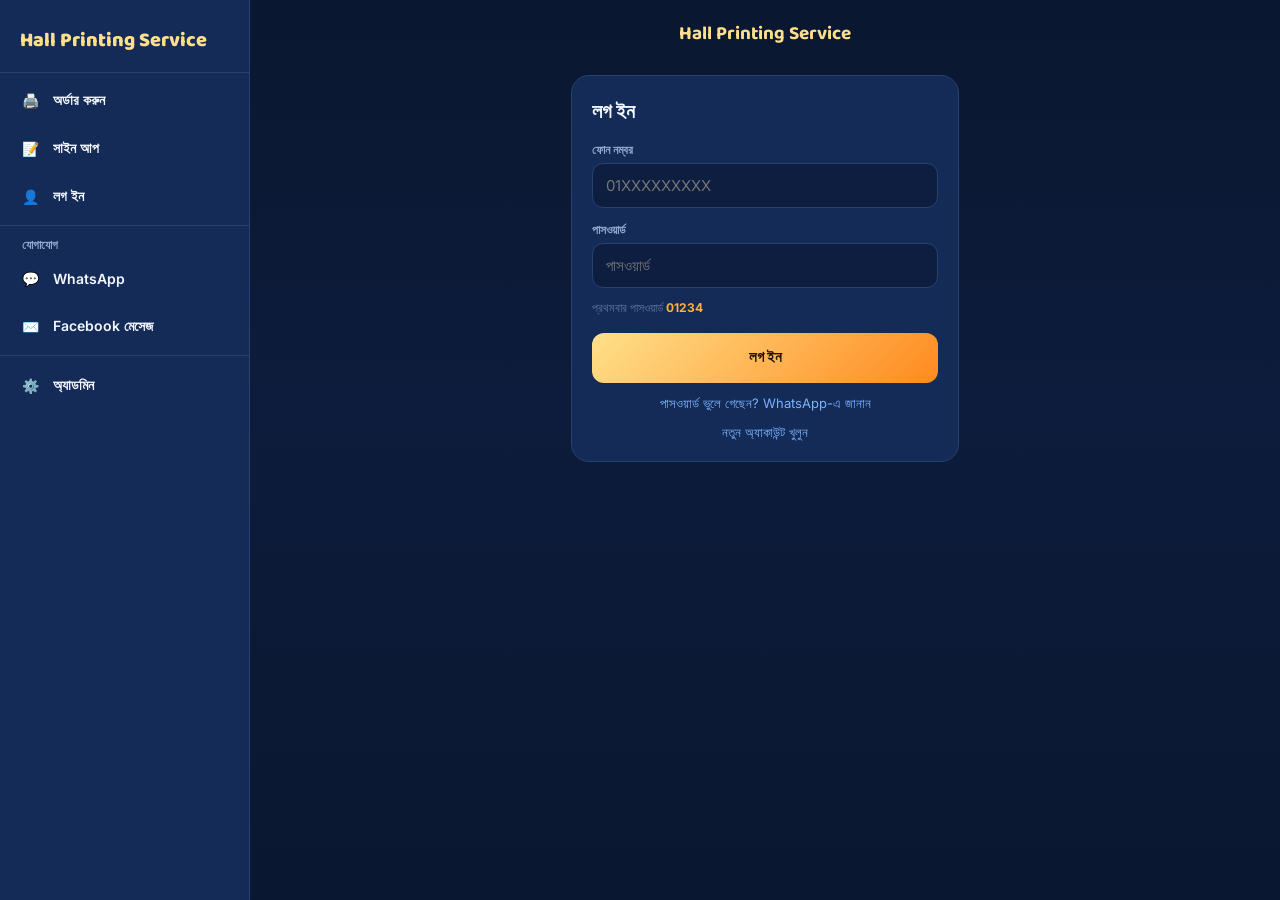
<file: account.html>
<!DOCTYPE html>
<html lang="bn">
<head>
<meta charset="UTF-8">
<meta name="viewport" content="width=device-width, initial-scale=1.0">
<meta name="robots" content="noindex, nofollow">
<title>আমার হিসাব — Hall Printing</title>
<link rel="preconnect" href="https://fonts.googleapis.com">
<link href="https://fonts.googleapis.com/css2?family=Baloo+2:wght@500;600;700;800&family=Inter:wght@400;500;600;700;800&display=swap" rel="stylesheet">
<link rel="stylesheet" href="css/base.css">
<link rel="stylesheet" href="css/menu.css">
<link rel="stylesheet" href="css/account.css">
<link rel="stylesheet" href="css/statement.css">
</head>
<body class="has-menu">
<button class="menu-btn" id="menuBtn" aria-label="মেনু"><span></span></button>
<div class="drawer-shade" id="drawerShade"></div>
<nav class="drawer" id="drawer"></nav>

<div class="wrap">
  <h1>Hall Printing Service</h1>

  <!-- ---- সাইন আপ ---- -->
  <form class="card hidden" id="signupView" novalidate>
    <h2>সাইন আপ</h2>
    <label for="suName">নাম</label>
    <input type="text" id="suName" autocomplete="name" placeholder="আপনার নাম লিখুন">
    <label for="suPhone">ফোন নম্বর</label>
    <input type="tel" id="suPhone" autocomplete="tel" placeholder="01XXXXXXXXX">
    <div class="hint">আপনার পাসওয়ার্ড হবে <b>01234</b>, পরে নিজের মতো বদলাতে পারবেন।</div>
    <button class="btn-main">অ্যাকাউন্ট খুলুন</button>
    <div class="msg"></div>
    <a class="link" href="#login">অ্যাকাউন্ট আছে? লগ ইন করুন</a>
  </form>

  <!-- ---- লগ ইন ---- -->
  <form class="card hidden" id="loginView" novalidate>
    <h2>লগ ইন</h2>
    <label for="liPhone">ফোন নম্বর</label>
    <input type="tel" id="liPhone" autocomplete="username" placeholder="01XXXXXXXXX">
    <label for="liPass">পাসওয়ার্ড</label>
    <input type="password" id="liPass" autocomplete="current-password" placeholder="পাসওয়ার্ড">
    <div class="hint">প্রথমবার পাসওয়ার্ড <b>01234</b></div>
    <button class="btn-main">লগ ইন</button>
    <div class="msg"></div>
    <a class="link" id="forgotLink" href="#" target="_blank" rel="noopener">পাসওয়ার্ড ভুলে গেছেন? WhatsApp-এ জানান</a>
    <a class="link" href="#signup">নতুন অ্যাকাউন্ট খুলুন</a>
  </form>

  <!-- ---- পাসওয়ার্ড বদল ---- -->
  <form class="card hidden" id="passwordView" novalidate>
    <h2>পাসওয়ার্ড বদলান</h2>
    <label for="pwOld">এখনকার পাসওয়ার্ড</label>
    <input type="password" id="pwOld" autocomplete="current-password">
    <label for="pwNew">নতুন পাসওয়ার্ড (অন্তত ৪ অক্ষর)</label>
    <input type="password" id="pwNew" autocomplete="new-password">
    <label for="pwAgain">নতুন পাসওয়ার্ড আবার</label>
    <input type="password" id="pwAgain" autocomplete="new-password">
    <button class="btn-main">সেভ করুন</button>
    <div class="msg"></div>
    <a class="link" href="#account">হিসাবে ফিরে যান</a>
  </form>

  <!-- ---- হিসাব ---- -->
  <div class="hidden" id="accountView">
    <div class="notice hidden" id="defaultNote">আপনি এখনো শুরুর পাসওয়ার্ড ব্যবহার করছেন। নিরাপত্তার জন্য <a href="#password">বদলে নিতে পারেন</a>।</div>
    <div class="msg" id="accountMsg"></div>
    <div id="statement"></div>
    <div class="actions">
      <button type="button" id="reloadBtn">↻ রিফ্রেশ</button>
      <a href="./">নতুন অর্ডার</a>
    </div>
  </div>
</div>

<script src="js/config.js"></script>
<script src="js/utils.js"></script>
<script src="js/database.js"></script>
<script src="js/session.js"></script>
<script src="js/menu.js"></script>
<script src="js/statement.js"></script>
<script src="js/myaccount.js"></script>
</body>
</html>
</file>
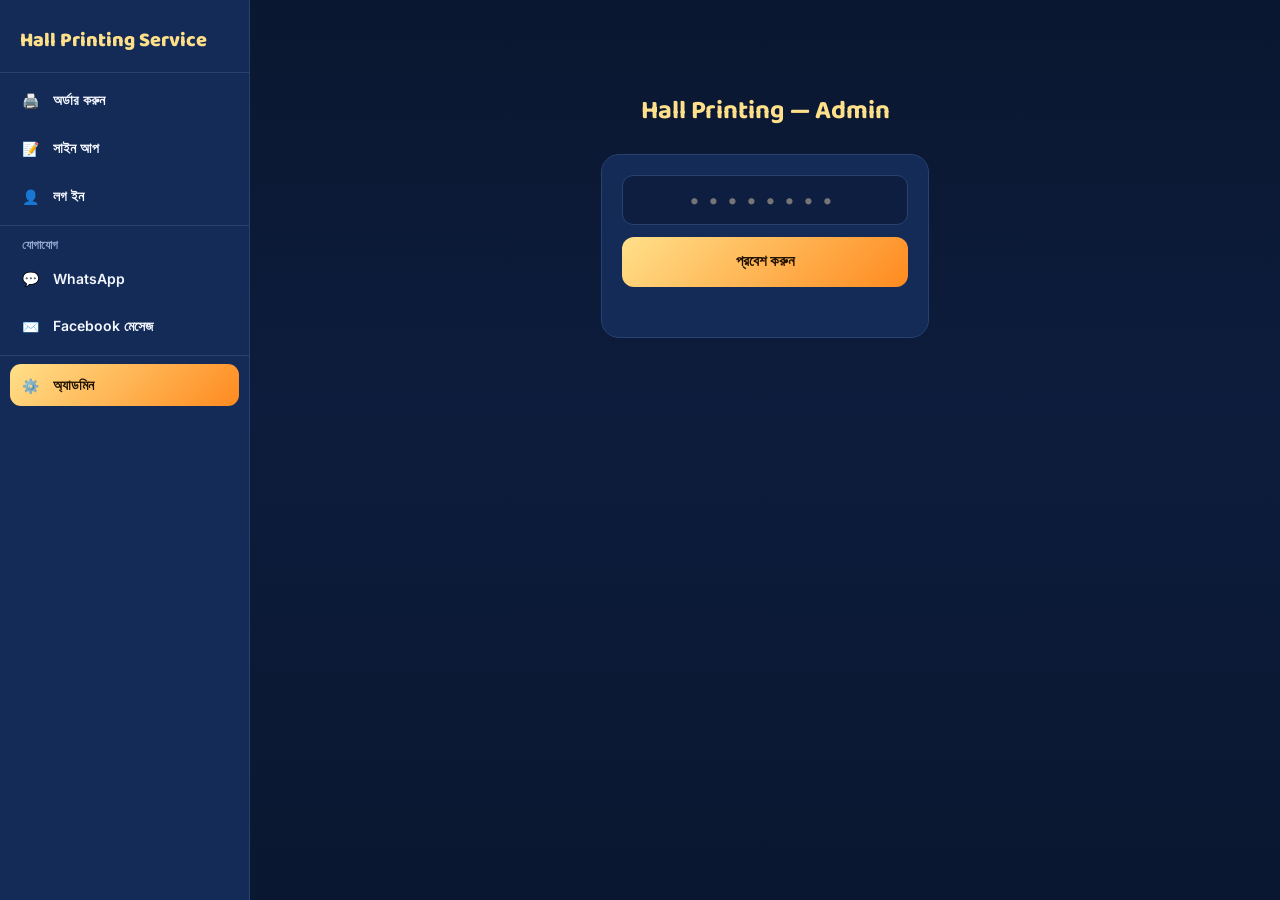
<file: admin.html>
<!DOCTYPE html>
<html lang="bn">
<head>
<meta charset="UTF-8">
<meta name="viewport" content="width=device-width, initial-scale=1.0">
<meta name="robots" content="noindex, nofollow">
<title>Admin — Hall Printing</title>
<link rel="preconnect" href="https://fonts.googleapis.com">
<link href="https://fonts.googleapis.com/css2?family=Baloo+2:wght@500;600;700;800&family=Inter:wght@400;500;600;700;800&display=swap" rel="stylesheet">
<link rel="stylesheet" href="css/base.css">
<link rel="stylesheet" href="css/admin.css">
<link rel="stylesheet" href="css/menu.css">
<link rel="stylesheet" href="css/statement.css">
</head>
<body class="has-menu">

<!-- ============ LOGIN ============ -->
<div class="login" id="loginView">
  <!-- লগইনের আগে ওয়েবসাইটের সাধারণ মেনু -->
  <button class="menu-btn" id="siteMenuBtn" aria-label="মেনু"><span></span></button>
  <div class="drawer-shade" id="siteDrawerShade"></div>
  <nav class="drawer" id="siteDrawer"></nav>

  <h1>Hall Printing — Admin</h1>
  <div class="box">
    <input type="password" id="pinInput" class="pin-input" autocomplete="off" placeholder="••••••••" maxlength="40">
    <button class="btn-main" id="loginBtn">প্রবেশ করুন</button>
    <div class="msg" id="loginMsg"></div>
  </div>
</div>

<!-- ============ APP ============ -->
<div class="wrap hidden" id="appView">
  <div class="drawer-shade" id="drawerShade"></div>
  <nav class="drawer" id="drawer">
    <div class="drawer-head">Hall Printing Service<small>অ্যাডমিন</small></div>
    <button class="tab active" data-tab="summary"><span>📊</span>সারাংশ</button>
    <button class="tab" data-tab="pending"><span>📄</span>বাকি ফাইল<b class="badge" id="pendBadge">0</b></button>
    <button class="tab" data-tab="customers"><span>👥</span>কাস্টমার</button>
    <hr>
    <button class="side-btn" id="logoutBtn"><span>↩️</span>লগ আউট</button>
  </nav>

  <div class="topbar">
    <button class="menu-btn" id="menuBtn" aria-label="মেনু"><span></span></button>
    <div class="tb-title">
      <h1>Admin Panel</h1>
      <div class="upd" id="updTime"></div>
    </div>
    <div class="tb-actions">
      <button class="icon-btn add" id="addBtn">＋ এড</button>
      <button class="icon-btn" id="refreshBtn">↻ রিফ্রেশ</button>
    </div>
  </div>

  <!-- ---- সারাংশ ---- -->
  <div id="tab-summary">
    <div class="card">
      <h3>প্রিন্টের হিসাব (সময় অনুযায়ী)</h3>
      <div class="seg" id="periodSeg">
        <button data-p="today" class="active">আজ</button>
        <button data-p="month">এই মাস</button>
        <button data-p="all">সর্বমোট</button>
      </div>
      <div class="mini-grid" id="periodGrid"></div>
    </div>

    <div class="card">
      <h3>কাগজের হিসাব</h3>
      <div class="bar"><i id="paperBar" style="width:0%"></i></div>
      <div class="bar-l"><span>প্রিন্ট <b id="pgPrinted">0</b></span><span>বাকি <b id="pgRemain">0</b></span><span>মোট <b id="pgTotal">0</b></span></div>
    </div>

    <div class="stat-grid" id="statGrid"></div>

    <div class="card">
      <h3>খরচের তালিকা</h3>
      <div id="expList"></div>
    </div>
  </div>

  <!-- ---- বাকি ফাইল ---- -->
  <div id="tab-pending" class="hidden">
    <div class="sumline" id="pendSum"></div>
    <div id="list-pending"></div>
  </div>

  <!-- ---- কাস্টমার ---- -->
  <div id="tab-customers" class="hidden">
    <div id="custTools">
    <div style="margin-top:14px;"><input type="search" id="custSearch" placeholder="নাম দিয়ে খুঁজুন…"></div>
    <div class="chips" id="custChips">
      <button data-f="all" class="active">সব</button>
      <button data-f="due">বাকি</button>
      <button data-f="adv">অগ্রিম</button>
    </div>
    <div class="filters">
      <select id="custSort">
        <option value="name">নামের ক্রমে (A→Z)</option>
        <option value="amount">টাকার পরিমাণ (বেশি → কম)</option>
      </select>
    </div>
    <div class="sumline" id="custSum"></div>
    </div>
    <div id="list-customers"></div>
  </div>
</div>

<!-- ============ ফাইল ছাড়া নতুন এন্ট্রি ============ -->
<div class="modal hidden" id="addModal">
  <form class="dialog" id="addForm" novalidate>
    <h3>নতুন এন্ট্রি (ফাইল ছাড়া)</h3>

    <label for="addName">নাম</label>
    <input type="text" id="addName" autocomplete="off" placeholder="নাম লিখুন">
    <div class="suggest hidden" id="addSuggest"></div>
    <div class="hint" id="addNameHint"></div>

    <label for="addPages">পেপার কয়টা</label>
    <input type="text" id="addPages" inputmode="numeric" autocomplete="off" placeholder="0">

    <div class="two">
      <div>
        <label for="addBill">বিল কত (৳)</label>
        <input type="text" id="addBill" inputmode="decimal" autocomplete="off" placeholder="0">
      </div>
      <div>
        <label for="addPaid">কত টাকা দিল (৳)</label>
        <input type="text" id="addPaid" inputmode="decimal" autocomplete="off" placeholder="0">
      </div>
    </div>

    <div class="msg" id="addMsg"></div>
    <div class="pa">
      <button type="button" class="btn-open" id="addCancel">বাতিল</button>
      <button type="submit" class="btn-done" id="addSave">সেভ করুন</button>
    </div>
  </form>
</div>

<script src="js/config.js"></script>
<script src="js/utils.js"></script>
<script src="js/database.js"></script>
<script src="js/session.js"></script>
<script src="js/menu.js"></script>
<script src="js/statement.js"></script>
<script src="js/admin.js"></script>
<script src="js/manual.js"></script>
<script src="js/auth.js"></script>
</body>
</html>
</file>
<file: css/base.css>
/* =====================================================
   দুই পেজের সাধারণ স্টাইল: রং, ব্যাকগ্রাউন্ড, ফন্ট
   ===================================================== */

:root{
  --navy-deep:#0a1730;
  --navy-mid:#122a52;
  --card:#132b56;
  --field:#0d1e40;
  --line:#28416f;
  --gold-1:#ffe08a;
  --gold-2:#ffb238;
  --gold-3:#ff8a1f;
  --text-hi:#f4f7ff;
  --text-lo:#93a6cf;
  --text-dim:#5f74a0;
  --danger:#ff6b6b;
  --ok:#57d99a;
}

*{box-sizing:border-box;}
html,body{margin:0;padding:0;}
body{
  background:linear-gradient(180deg, var(--navy-deep) 0%, #0d1c3c 45%, #0a1730 100%);
  min-height:100vh;
  font-family:'Inter',sans-serif;
  color:var(--text-hi);
}
</file>
<file: css/menu.css>
/* =====================================================
   বাম পাশের মেনু
   ===================================================== */

.menu-btn{
  position:absolute; top:14px; left:14px; z-index:6; width:40px; height:40px; border-radius:11px;
  background:transparent; border:none; cursor:pointer; display:flex; align-items:center; justify-content:center;
}
/* তিনটা দাগ ☰ */
.menu-btn span, .menu-btn span::before, .menu-btn span::after{
  display:block; width:20px; height:2px; border-radius:2px; background:var(--text-hi);
}
.menu-btn span{position:relative;}
.menu-btn span::before, .menu-btn span::after{content:''; position:absolute; left:0;}
.menu-btn span::before{top:-6px;}
.menu-btn span::after{top:6px;}
.drawer-shade{
  position:fixed; inset:0; z-index:30; background:rgba(3,8,20,.65);
  opacity:0; visibility:hidden; transition:.2s;
}
.drawer-shade.open{opacity:1; visibility:visible;}
.drawer{
  position:fixed; top:0; bottom:0; left:0; z-index:31; width:min(290px, 82vw); overflow-y:auto;
  background:var(--card); border-right:1px solid var(--line); border-radius:0 18px 18px 0;
  transform:translateX(-100%); visibility:hidden; transition:.22s;
}
.drawer.open{transform:none; visibility:visible;}
.drawer-head{
  padding:24px 20px 16px; border-bottom:1px solid var(--line);
  font-family:'Baloo 2',sans-serif; font-weight:800; font-size:20px; color:var(--gold-1);
}
.drawer-head small{display:block; font-family:'Inter',sans-serif; font-size:12.5px; font-weight:600; color:var(--text-lo); margin-top:2px;}
.drawer a{
  display:flex; align-items:center; gap:14px; margin:6px 10px; padding:12px; border-radius:11px;
  color:var(--text-hi); text-decoration:none; font-size:14px; font-weight:600;
}
.drawer a:hover, .drawer a:focus{background:var(--navy-mid);}
.drawer hr{border:none; border-top:1px solid var(--line); margin:8px 0;}
.drawer a.active{background:linear-gradient(135deg,var(--gold-1),var(--gold-3)); color:#241300;}
.drawer-label{padding:4px 22px 0; font-size:11.5px; font-weight:700; color:var(--text-lo);}

/* ===== PC: মেনু সবসময় বাম পাশে খোলা ===== */
@media (min-width: 900px){
  body.has-menu{padding-left:250px;}
  .has-menu .menu-btn, .has-menu .drawer-shade{display:none;}
  .has-menu .drawer{width:250px; transform:none; visibility:visible; border-radius:0; transition:none;}
}
</file>
<file: css/account.css>
/* =====================================================
   অ্যাকাউন্ট পেজ: সাইন আপ, লগ ইন, হিসাব
   ===================================================== */

.wrap{max-width:420px; margin:0 auto; padding:0 16px 50px;}
.wrap.wide{max-width:900px;}
.hidden{display:none !important;}
h1{font-family:'Baloo 2',sans-serif; font-size:19px; color:var(--gold-1); text-align:center; margin:0; padding:19px 44px 6px;}
h2{font-family:'Baloo 2',sans-serif; font-size:20px; margin:0;}
.card{background:var(--card); border:1px solid var(--line); border-radius:18px; padding:20px; margin-top:20px;}
label{display:block; font-size:12px; color:var(--text-lo); margin:14px 0 6px; font-weight:600;}
input{
  width:100%; padding:12px 13px; border-radius:11px; background:var(--field); border:1px solid var(--line);
  color:var(--text-hi); font-family:'Inter',sans-serif; font-size:15px; outline:none;
}
input:focus{border-color:var(--gold-2);}
.hint{font-size:12px; color:var(--text-dim); margin-top:10px; line-height:1.6;}
.hint b{color:var(--gold-2);}
.btn-main{
  width:100%; margin-top:16px; padding:13px; border:none; border-radius:12px;
  background:linear-gradient(135deg,var(--gold-1),var(--gold-3)); color:#241300;
  font-family:'Baloo 2',sans-serif; font-weight:700; font-size:15px; cursor:pointer;
}
.btn-main:disabled{opacity:.5; cursor:wait;}
.msg{font-size:12.5px; margin-top:10px; color:var(--text-lo); text-align:center; line-height:1.6;}
.msg.err{color:var(--danger);}
.msg.ok{color:var(--ok);}
.link{display:block; text-align:center; margin-top:12px; font-size:13px; color:#7bb2ff; text-decoration:none;}
.notice{
  margin-top:14px; padding:11px 13px; border-radius:11px; font-size:12.5px; line-height:1.6;
  background:rgba(255,178,56,.12); color:var(--gold-2); border:1px solid rgba(255,178,56,.3);
}
.notice a{color:var(--gold-1);}
.actions{display:flex; gap:10px; margin-top:16px;}
.actions button, .actions a{
  flex:1; padding:12px; border-radius:11px; border:1px solid var(--line); background:var(--field);
  color:var(--text-lo); font-family:'Inter',sans-serif; font-size:13.5px; font-weight:700;
  text-align:center; text-decoration:none; cursor:pointer;
}

/* ===== হিসাব পেজ স্ক্রিনের মাপে: নাম, বক্স ও শিরোনাম স্থির থাকে ===== */
.wrap.wide{height:100vh; height:100dvh; min-height:520px; display:flex; flex-direction:column; padding-bottom:14px;}
.wide #accountView, .wide #statement{flex:1; min-height:0; display:flex; flex-direction:column;}
</file>
<file: css/statement.css>
/* =====================================================
   হিসাবের টেবিল
   ===================================================== */

.st-head{display:flex; flex-wrap:wrap; justify-content:space-between; align-items:center; gap:2px 12px; margin-top:14px;}
.st-name{font-family:'Baloo 2',sans-serif; font-size:22px; font-weight:800; color:var(--gold-1); overflow-wrap:anywhere;}
.st-phone{font-size:16px; font-weight:700; color:var(--gold-2); margin-left:auto;}
.st-totals{display:grid; grid-template-columns:repeat(3,minmax(0,1fr)); gap:6px; margin-top:8px;}
.st-totals div{background:var(--card); border:1px solid var(--line); border-radius:10px; padding:6px 9px;}
.st-totals small{display:block; font-size:10.5px; color:var(--text-lo); font-weight:600;}
.st-totals b{display:block; font-family:'Baloo 2',sans-serif; font-size:16px; overflow-wrap:anywhere;}
/* শুধু হিসাবের লাইনগুলো এই বক্সের ভেতরে scroll হয় */
.st-scroll{flex:0 1 auto; min-height:0; overflow:auto; margin-top:12px; border:1px solid var(--line); border-radius:12px;}
.st-table{width:100%; border-collapse:collapse; font-size:12.5px; white-space:nowrap; background:var(--card);}
.st-table th{position:sticky; top:0; z-index:1; background:#2f5be0; color:#fff; padding:10px; text-align:right;}
.st-table td{padding:9px 10px; border-top:1px solid var(--line); text-align:right;}
.st-table th:nth-child(-n+2), .st-table td:nth-child(-n+2){text-align:left;}
.st-empty{text-align:center; color:var(--text-lo); font-size:13.5px; padding:30px 10px;}
.loading{display:flex; flex-direction:column; align-items:center; gap:12px; padding:34px 10px; color:var(--text-lo); font-size:13.5px;}
.spinner{width:34px; height:34px; border-radius:50%; border:3px solid var(--line); border-top-color:var(--gold-2); animation:spin .8s linear infinite;}
@keyframes spin{to{transform:rotate(360deg);}}
.neg{color:var(--danger);}
.pos{color:var(--ok);}
.st-table td.neg, .st-table td.pos{font-weight:700;}

@media (min-width: 700px){
  .st-totals{grid-template-columns:repeat(6,minmax(0,1fr)); gap:8px;}
  .st-totals div{padding:10px 12px; border-radius:12px;}
  .st-totals small{font-size:11px;}
  .st-totals b{font-size:19px;}
}
</file>
<file: css/admin.css>
/* =====================================================
   অ্যাডমিন পেজ (admin.html) — মোবাইল ও PC
   ===================================================== */

.wrap{max-width:560px; margin:0 auto; padding:0 16px 60px;}
.hidden{display:none !important;}
button{font-family:inherit;}

/* ---------- Login ---------- */
.login{max-width:360px; margin:0 auto; padding:90px 16px 0; text-align:center;}
.login h1{font-family:'Baloo 2',sans-serif; font-size:26px; margin:0 0 4px; color:var(--gold-1);}
.login h1{margin-bottom:22px;}
.login .drawer{text-align:left;}
.login .box{background:var(--card); border:1px solid var(--line); border-radius:18px; padding:20px;}
input[type=text], input[type=password], input[type=search], select{
  width:100%; padding:12px 13px; border-radius:11px; background:var(--field);
  border:1px solid var(--line); color:var(--text-hi); font-family:'Inter',sans-serif;
  font-size:15px; outline:none; appearance:none;
}
input:focus, select:focus{border-color:var(--gold-2);}
.pin-input{text-align:center; letter-spacing:8px; font-size:20px !important;}
.btn-main{
  width:100%; margin-top:12px; padding:13px; border:none; border-radius:12px;
  background:linear-gradient(135deg,var(--gold-1),var(--gold-3)); color:#241300;
  font-family:'Baloo 2',sans-serif; font-weight:700; font-size:15px; cursor:pointer;
}
.btn-main:disabled{opacity:.5; cursor:not-allowed;}
.msg{font-size:12.5px; margin-top:12px; min-height:18px; color:var(--text-lo);}
.msg.err{color:var(--danger);}

/* ---------- Top bar ---------- */
.topbar{display:flex; align-items:center; justify-content:space-between; padding:18px 0 8px;}
.topbar h1{font-family:'Baloo 2',sans-serif; font-size:20px; margin:0; color:var(--gold-1);}
.topbar .upd{font-size:11px; color:var(--text-dim); margin-top:-2px;}
.tb-actions{display:flex; gap:8px;}
.icon-btn{
  background:var(--card); border:1px solid var(--line); color:var(--text-lo);
  border-radius:10px; padding:8px 11px; font-size:12.5px; font-weight:600; cursor:pointer;
}

.icon-btn{white-space:nowrap;}
.icon-btn.add{border-color:var(--gold-2); color:var(--gold-2);}
@media (max-width: 420px){
  .tb-actions{gap:6px;}
  .icon-btn{padding:8px 9px;}
}

/* ---------- নতুন এন্ট্রি ডায়ালগ ---------- */
.modal{
  position:fixed; inset:0; z-index:40; background:rgba(3,8,20,.75);
  overflow-y:auto; padding:24px 16px; display:flex;
}
.dialog{
  width:100%; max-width:420px; margin:auto; background:var(--card);
  border:1px solid var(--line); border-radius:18px; padding:18px;
}
.dialog h3{margin:0 0 4px; font-size:15px; color:var(--gold-1);}
.dialog label{display:block; font-size:12px; color:var(--text-lo); margin:12px 0 6px; font-weight:600;}
.two{display:grid; grid-template-columns:1fr 1fr; gap:10px;}
.suggest{background:var(--field); border:1px solid var(--line); border-radius:11px; margin-top:6px; overflow:hidden;}
.suggest button{
  width:100%; display:flex; justify-content:space-between; gap:10px; padding:11px 13px; text-align:left;
  background:transparent; border:none; border-bottom:1px dashed var(--line); color:var(--text-hi); font-size:14px; cursor:pointer;
}
.suggest button:last-child{border-bottom:none;}
.suggest small{color:var(--text-lo); white-space:nowrap;}
.hint{font-size:11.5px; color:var(--text-dim); margin-top:5px;}

/* ---------- বাম পাশের মেনু ---------- */
.drawer .tab, .drawer .side-btn{
  display:flex; align-items:center; gap:14px; width:calc(100% - 20px); margin:6px 10px; padding:12px;
  border:none; border-radius:11px; background:transparent; color:var(--text-hi);
  font-size:14px; font-weight:600; text-align:left; cursor:pointer;
}
.drawer .tab:hover, .drawer .side-btn:hover{background:var(--navy-mid);}
.drawer .tab.active{background:linear-gradient(135deg,var(--gold-1),var(--gold-3)); color:#241300;}
.tab .badge{
  margin-left:auto; min-width:22px; padding:2px 7px; border-radius:20px; text-align:center;
  background:var(--danger); color:#fff; font-size:11px; font-weight:800;
}
.tab.active .badge{background:#241300; color:var(--gold-1);}
.topbar .menu-btn{position:static; flex-shrink:0; width:34px; margin-left:-6px;}
.tb-title{flex:1; min-width:0; padding-left:6px;}
@media (min-width: 900px){
  .tb-title{padding-left:0;}
}

/* ---------- Cards / stats ---------- */
.card{background:var(--card); border:1px solid var(--line); border-radius:16px; padding:16px; margin-top:14px;}
.card h3{margin:0 0 12px; font-size:13px; color:var(--gold-1); font-weight:700;}
.seg{display:flex; gap:6px; margin-bottom:12px;}
.seg button{
  flex:1; padding:8px 4px; border-radius:9px; border:1px solid var(--line);
  background:var(--field); color:var(--text-lo); font-size:12.5px; font-weight:700; cursor:pointer;
}
.seg button.active{border-color:var(--gold-2); color:var(--gold-2); background:rgba(255,178,56,.1);}

.mini-grid{display:grid; grid-template-columns:1fr 1fr; gap:8px;}
.mini{background:var(--field); border:1px solid var(--line); border-radius:11px; padding:10px 12px;}
.mini .k{font-size:11px; color:var(--text-dim); font-weight:600;}
.mini .v{font-family:'Baloo 2',sans-serif; font-size:19px; font-weight:800; margin-top:2px;}

.stat-grid{display:grid; grid-template-columns:1fr 1fr; gap:10px; margin-top:14px;}
.stat{background:var(--card); border:1px solid var(--line); border-radius:14px; padding:14px;}
.stat .k{font-size:11.5px; color:var(--text-lo); font-weight:600;}
.stat .v{font-family:'Baloo 2',sans-serif; font-size:23px; font-weight:800; margin-top:2px; line-height:1.25;}
.stat .s{font-size:11px; color:var(--text-dim); margin-top:2px;}
.c-gold{color:var(--gold-2);} .c-ok{color:var(--ok);} .c-danger{color:var(--danger);} .c-hi{color:var(--text-hi);}

.bar{height:9px; border-radius:20px; background:var(--field); border:1px solid var(--line); overflow:hidden; margin:10px 0 6px;}
.bar > i{display:block; height:100%; background:linear-gradient(90deg,var(--gold-1),var(--gold-3)); border-radius:20px;}
.bar-l{display:flex; justify-content:space-between; font-size:12px; color:var(--text-lo);}
.bar-l b{color:var(--text-hi);}

.row{display:flex; justify-content:space-between; align-items:center; padding:9px 0; border-bottom:1px dashed var(--line); font-size:13px; color:var(--text-lo);}
.row:last-child{border-bottom:none;}
.row b{color:var(--text-hi);}
.tag{font-size:10px; font-weight:700; padding:2px 7px; border-radius:20px; margin-left:6px; border:1px solid var(--line); color:var(--text-dim);}
.tag.biz{color:var(--ok); border-color:rgba(87,217,154,.4);}

/* ---------- Pending ---------- */
.pcard{background:var(--card); border:1px solid var(--line); border-radius:14px; padding:14px; margin-top:12px;}
.pcard .ph{display:flex; justify-content:space-between; align-items:flex-start; gap:8px;}
.pcard .pn{font-weight:700; font-size:14.5px;}
.pcard .pt{font-size:11px; color:var(--text-dim); white-space:nowrap; margin-top:3px;}
.pcard .pm{font-size:12.5px; color:var(--text-lo); margin-top:6px; line-height:1.6;}
.chip{display:inline-block; font-size:10.5px; font-weight:700; padding:2px 8px; border-radius:20px; margin-right:5px;}
.chip.later{background:rgba(255,178,56,.12); color:var(--gold-2); border:1px solid rgba(255,178,56,.35);}
.chip.due{background:rgba(255,107,107,.12); color:var(--danger); border:1px solid rgba(255,107,107,.35);}
.pa{display:flex; gap:8px; margin-top:12px;}
.btn-open{
  flex:0 0 auto; padding:10px 14px; border-radius:10px; border:1px solid var(--line);
  background:var(--field); color:#7bb2ff; font-weight:700; font-size:12.5px; text-decoration:none; text-align:center;
}
.btn-done{
  flex:1; padding:10px; border-radius:10px; border:none; font-weight:800; font-size:13px; cursor:pointer;
  background:linear-gradient(135deg,#4ee89a,#1fa855); color:#04210f;
}
.btn-done:disabled{opacity:.5; cursor:wait;}
.empty{text-align:center; color:var(--text-lo); font-size:14px; padding:40px 10px;}

/* ---------- Customers ---------- */
.filters{display:flex; gap:8px; margin-top:10px;}
.filters select{flex:1; padding:10px 12px; font-size:13px;}
.chips{display:flex; gap:6px; margin-top:10px;}
.chips button{
  flex:1; padding:8px 4px; border-radius:9px; border:1px solid var(--line);
  background:var(--field); color:var(--text-lo); font-size:12.5px; font-weight:700; cursor:pointer;
}
.chips button.active{border-color:var(--gold-2); color:var(--gold-2); background:rgba(255,178,56,.1);}
.sumline{font-size:12px; color:var(--text-lo); margin:12px 2px 0; display:flex; justify-content:space-between;}
.crow{
  display:flex; flex-wrap:wrap; justify-content:space-between; align-items:center; gap:10px;
  background:var(--card); border:1px solid var(--line); border-radius:12px; padding:11px 13px; margin-top:8px;
}
.crow .cn{font-weight:700; font-size:14px;}
.crow .cs{font-size:11.5px; color:var(--text-dim); margin-top:2px;}
.crow .cb{text-align:right; flex-shrink:0;}
.crow .cb .amt{font-family:'Baloo 2',sans-serif; font-weight:800; font-size:17px;}
.crow .cb .lbl{font-size:10.5px; font-weight:700;}

/* ---------- কাস্টমারের হিসাব পেজ ---------- */
.open-st{cursor:pointer;}
.btn-remind{
  display:block; margin-top:10px; padding:12px; border-radius:12px; text-align:center; text-decoration:none;
  background:linear-gradient(135deg,#4ee89a,#1fa855); color:#04210f; font-weight:800; font-size:13.5px;
}
/* হিসাব স্ক্রিনের মাপে: নাম, বক্স ও শিরোনাম স্থির, লাইনগুলো scroll */
#custStatement{display:flex; flex-direction:column; max-height:max(100vh, 480px); max-height:max(100dvh, 480px); padding-bottom:12px;}
#list-customers.detail{display:block;}
.btn-back{margin-top:12px; color:var(--gold-2);}

/* ---------- টাকা জমা ---------- */
.crow > div:first-child{flex:1; min-width:0;}
.btn-pay{
  width:100%; padding:8px; border-radius:9px; border:1px solid var(--line);
  background:var(--field); color:var(--ok); font-weight:700; font-size:12.5px; cursor:pointer;
}
.pay{width:100%; border-top:1px dashed var(--line); padding-top:10px; font-size:12.5px; color:var(--text-lo);}
.pay-info{line-height:1.6; margin-bottom:10px;}
.pay b{color:var(--text-hi);}
.pay-preview{line-height:1.6; margin-top:8px; min-height:20px;}

@media (min-width: 900px){
  .wrap{max-width:900px;}
  .stat-grid{grid-template-columns:repeat(4,1fr);}
  .mini-grid{grid-template-columns:repeat(4,1fr);}
  #tab-pending, #tab-customers{display:block;}
  #list-pending{display:grid; grid-template-columns:1fr 1fr; gap:0 12px;}
  #list-customers{display:grid; grid-template-columns:1fr 1fr; gap:0 12px; align-items:start;}
}
</file>
